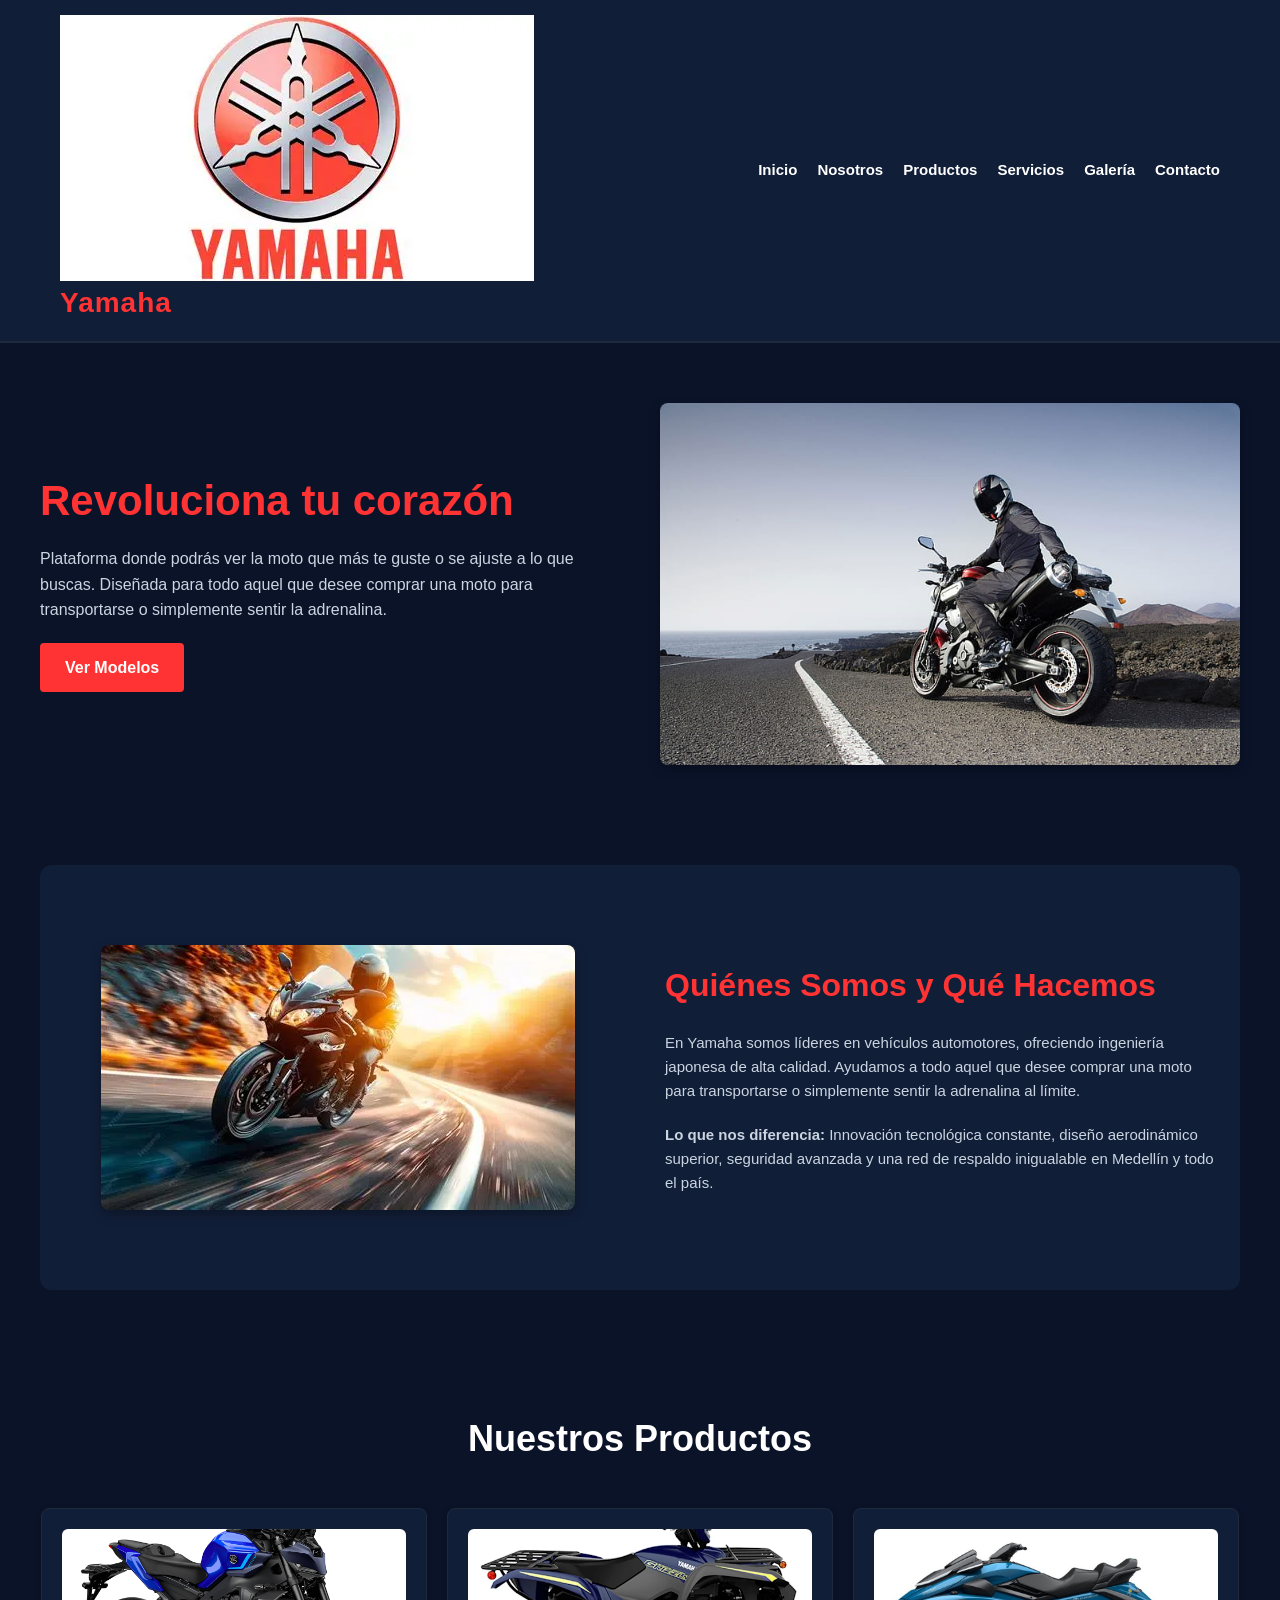
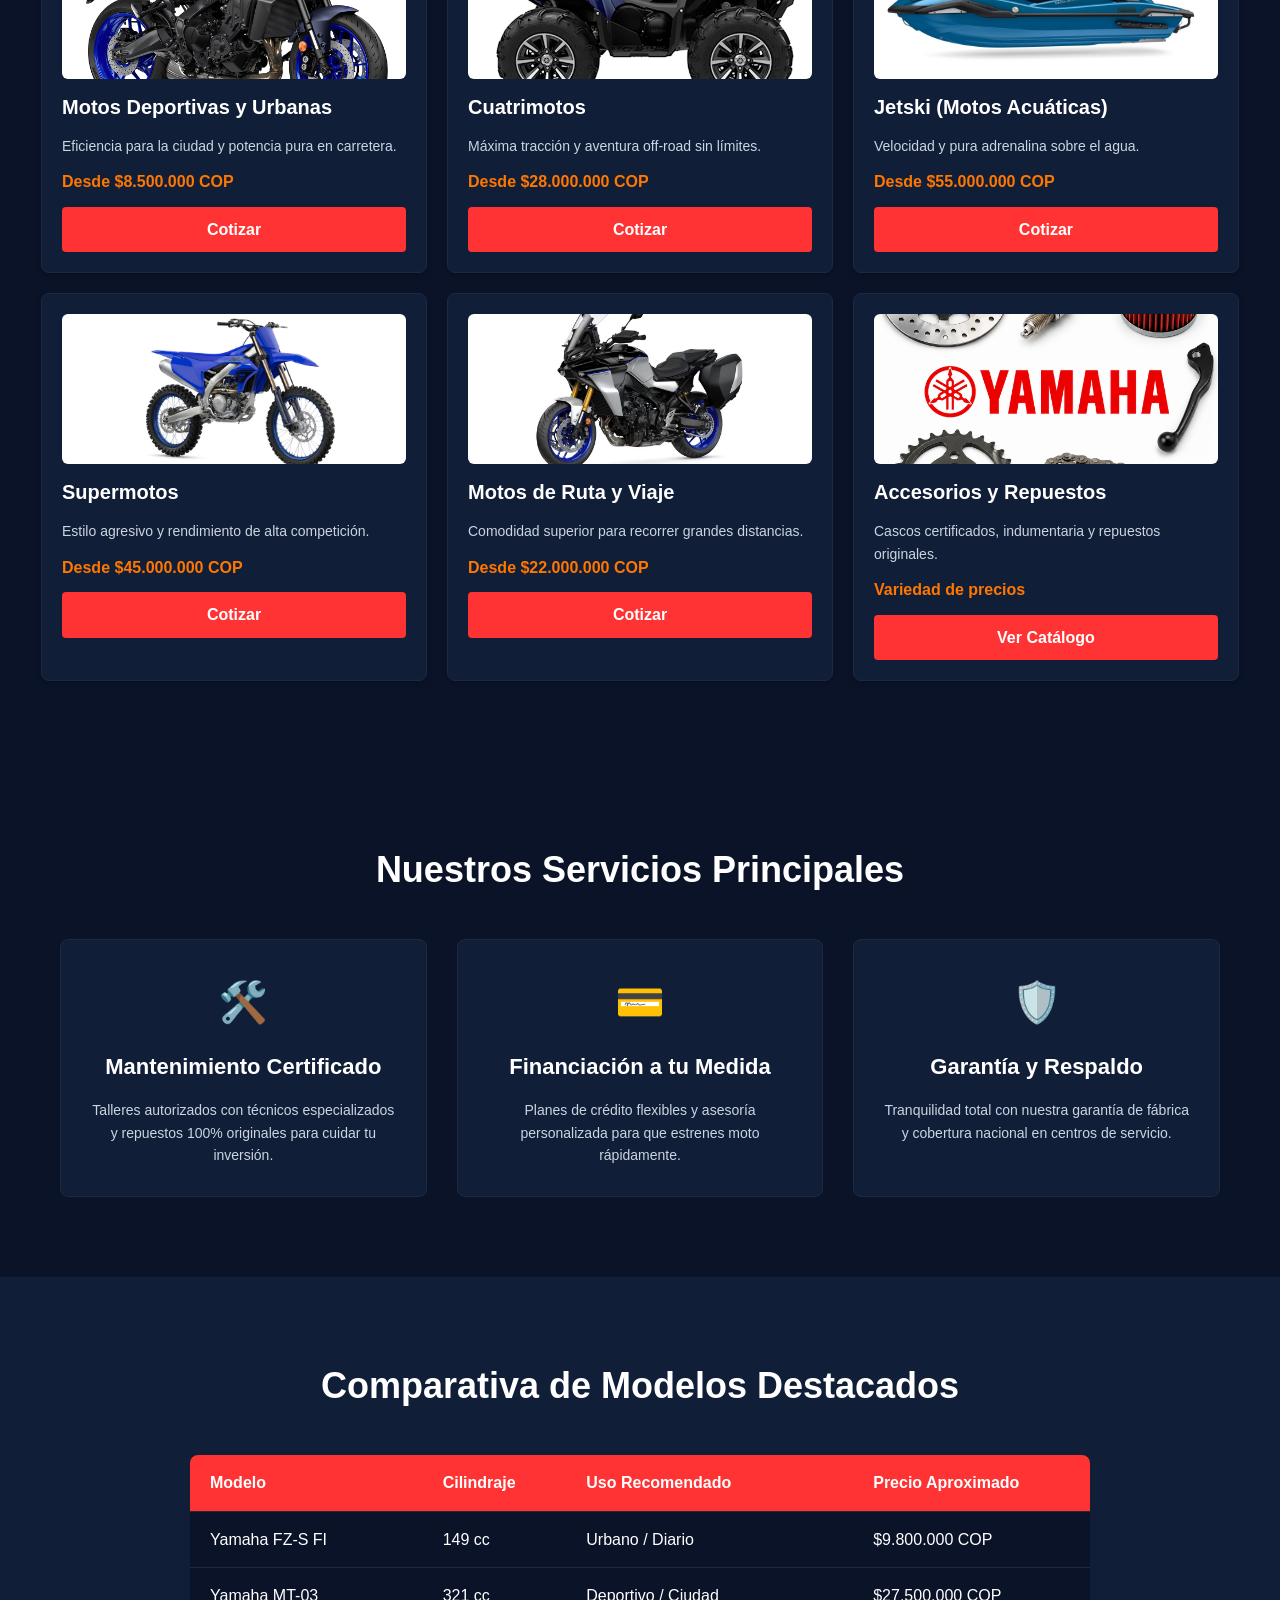
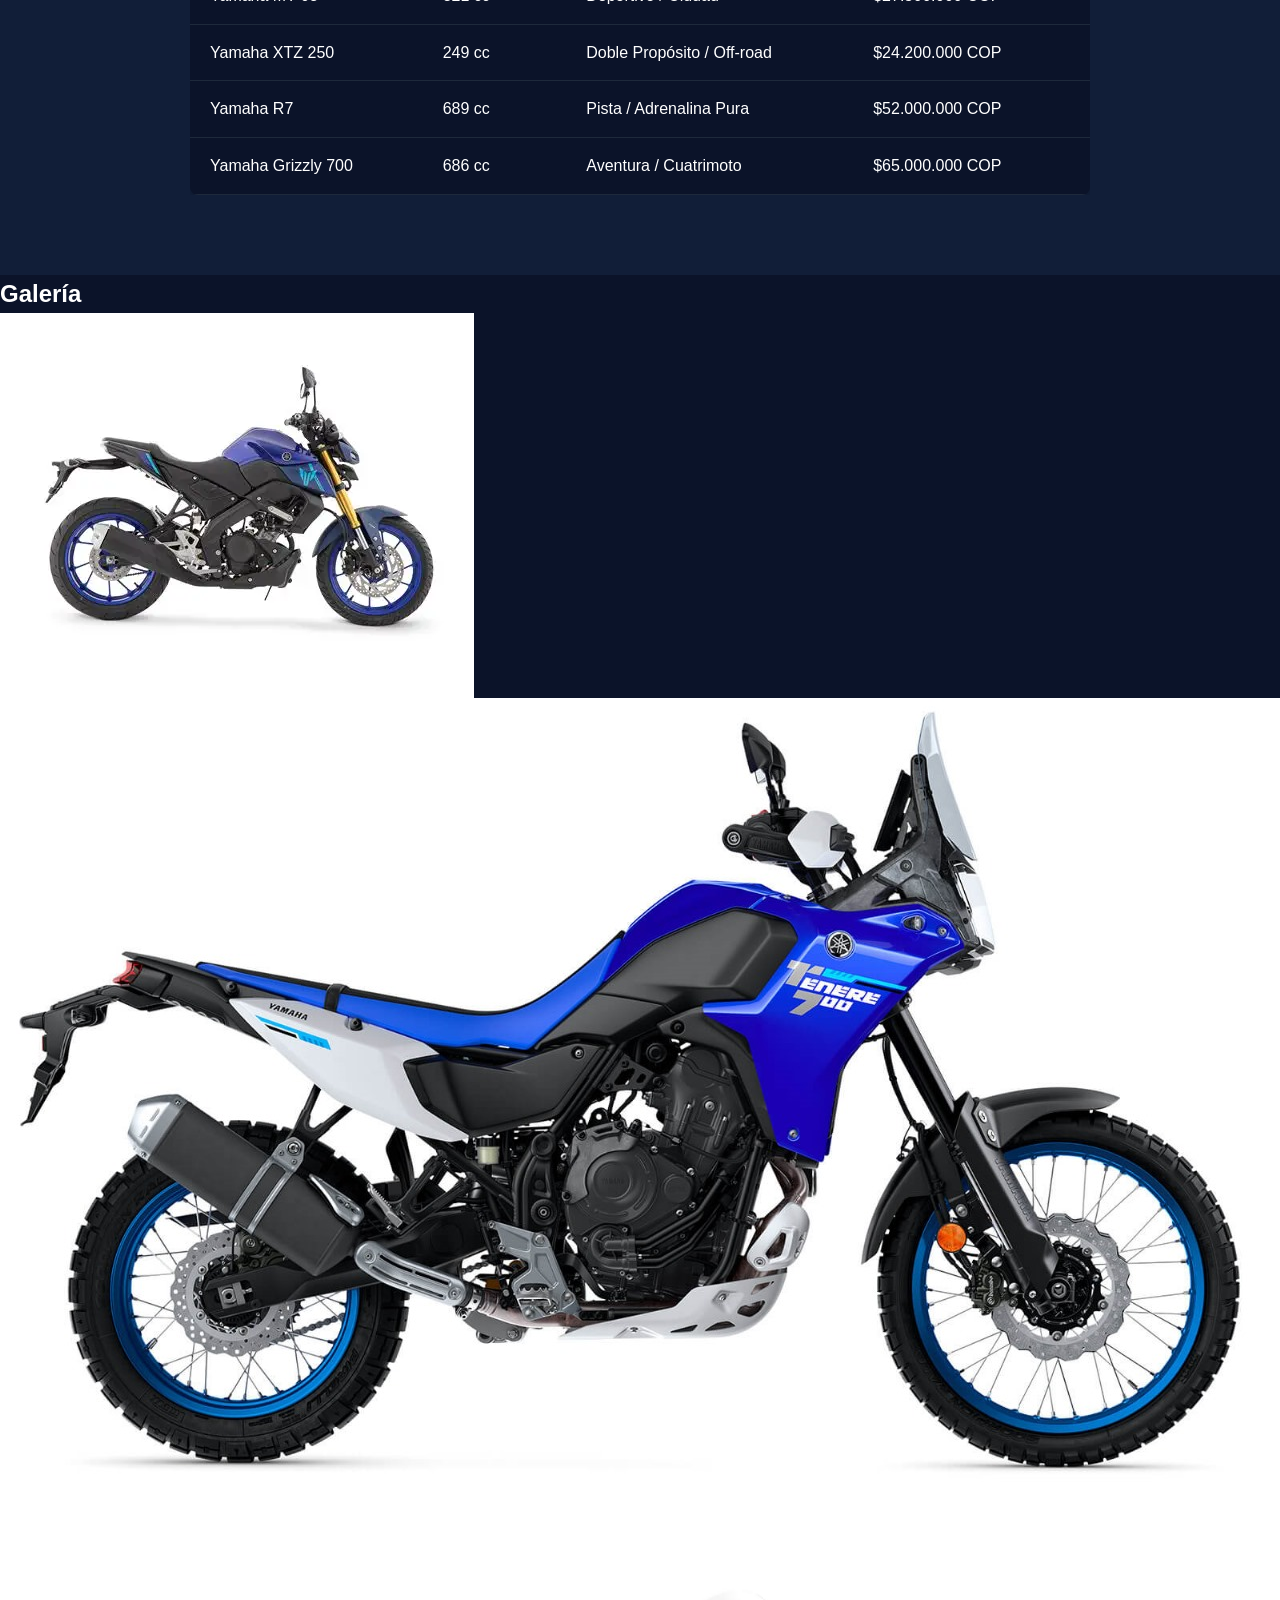
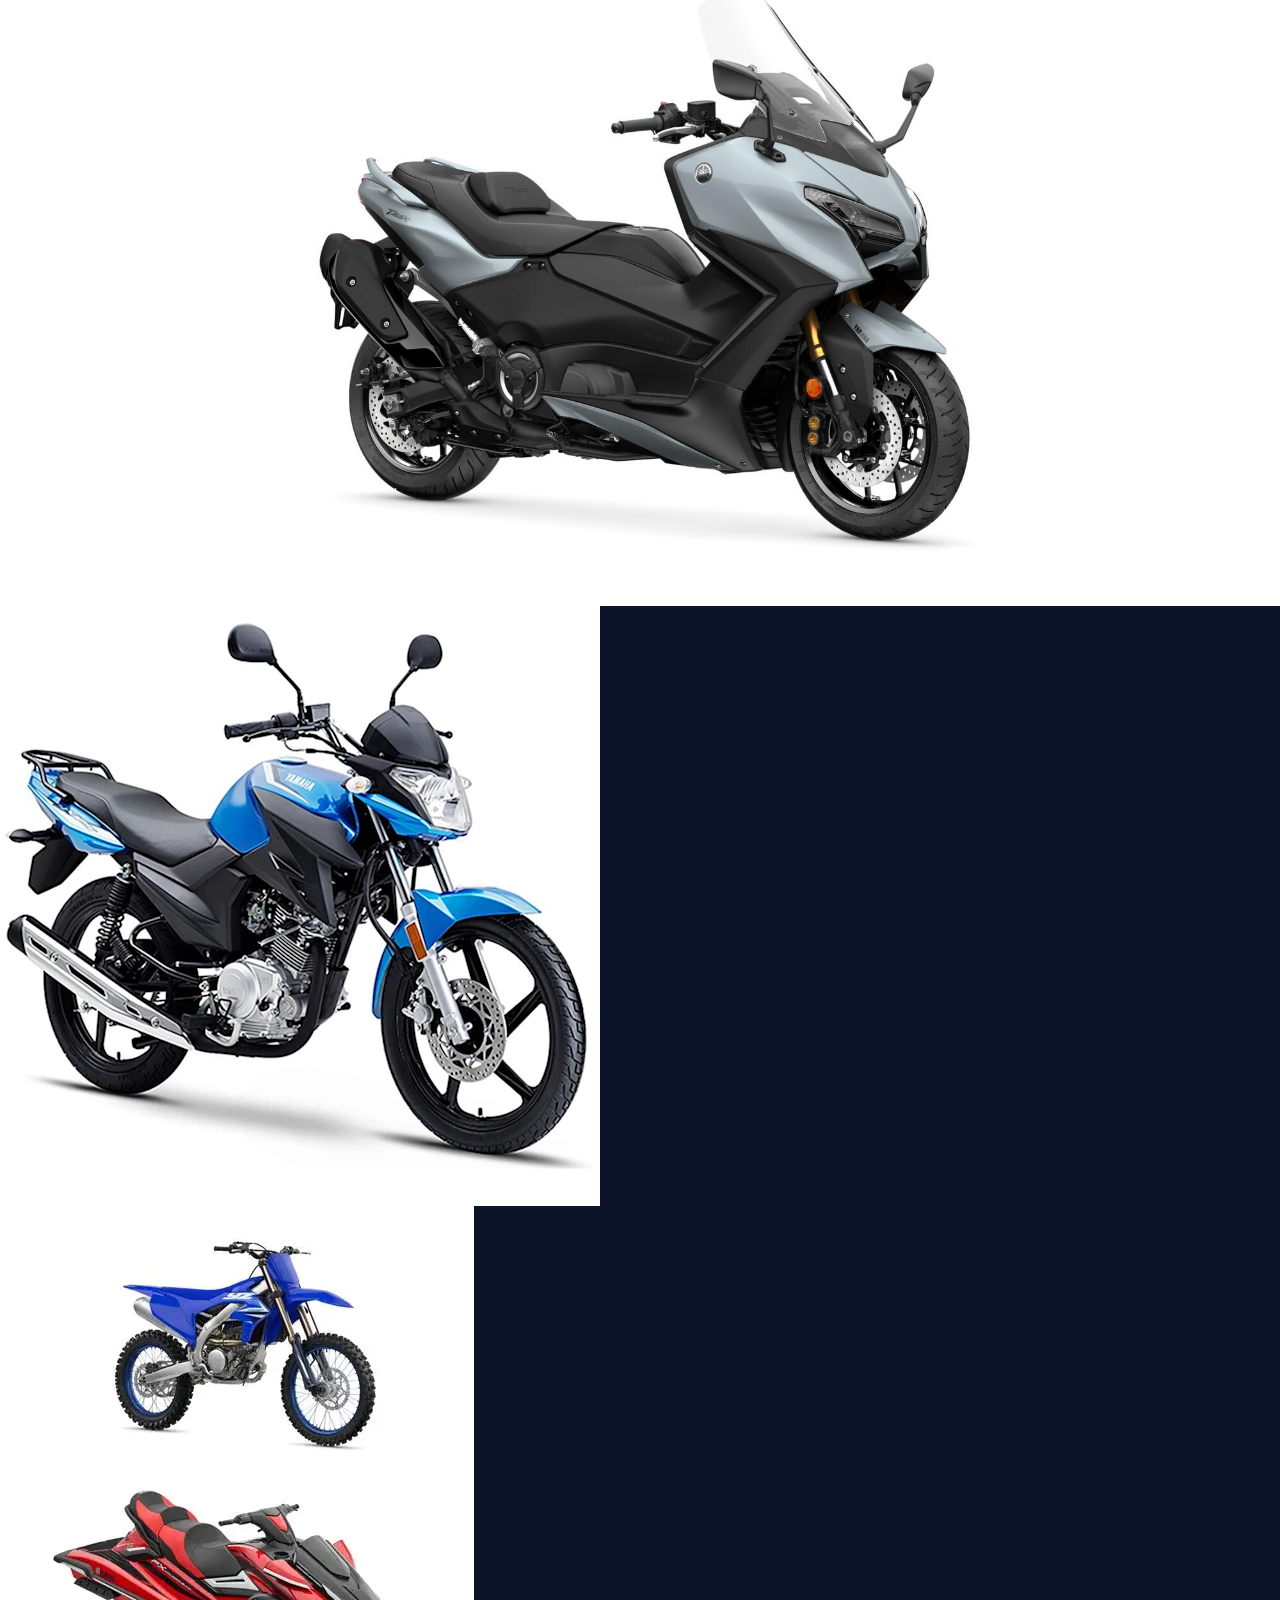
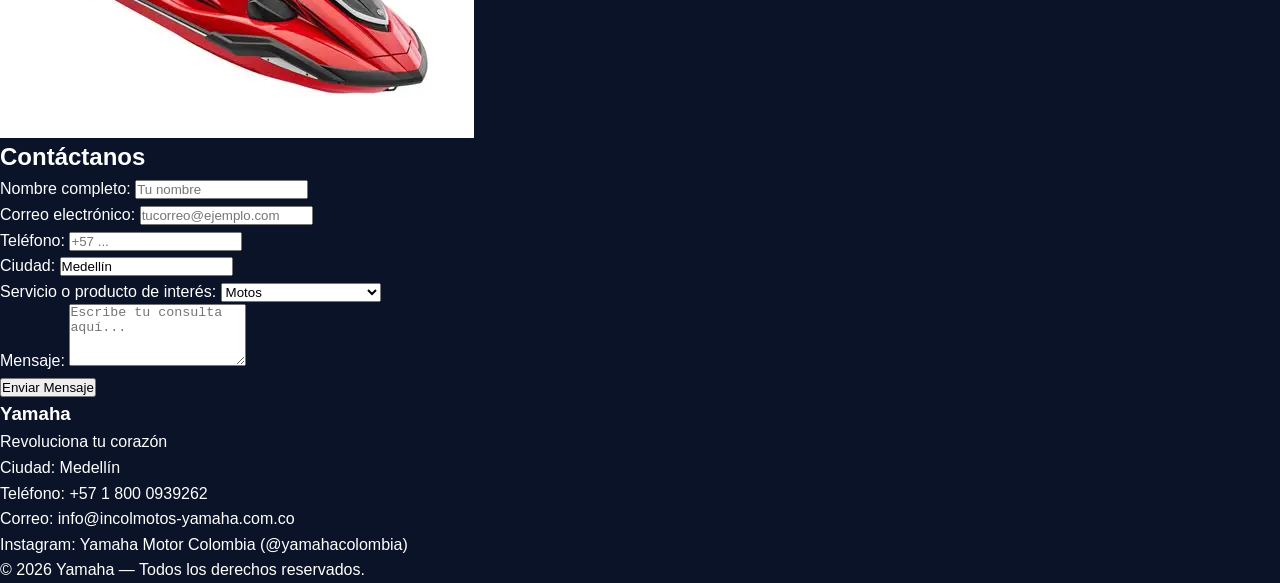
<file: index.html>
<!DOCTYPE html>
<html lang="es">
<head>
    <meta charset="UTF-8">
    <meta name="viewport" content="width=device-width, initial-scale=1.0">
    <title>Yamaha - Revoluciona tu corazón</title>
    <!-- Enlace al archivo de estilos CSS -->
    <link rel="stylesheet" href="css/style.css">
</head>
<body>

    <!-- 1. HEADER / ENCABEZADO -->
    <header class="encabezado">
        <div class="contenedor-header">
            <div class="logo">
                <img src="img/logo.webp" alt="">
                <h1>Yamaha</h1>
            </div>
            <nav class="menu">
                <a href="#inicio">Inicio</a>
                <a href="#nosotros">Nosotros</a>
                <a href="#productos">Productos</a>
                <a href="#servicios">Servicios</a>
                <a href="#galeria">Galería</a>
                <a href="#contacto">Contacto</a>
            </nav>
        </div>
    </header>

    <!-- 2. SECCIÓN HERO -->
    <section id="inicio" class="hero">
        <div class="hero-contenedor">
            <div class="hero-columna-izq">
                <h2>Revoluciona tu corazón</h2>
                <p>Plataforma donde podrás ver la moto que más te guste o se ajuste a lo que buscas. Diseñada para todo aquel que desee comprar una moto para transportarse o simplemente sentir la adrenalina.</p>
                <a href="#productos" class="boton">Ver Modelos</a>
            </div>
            <div class="hero-columna-der">
                <img src="img/hero1.jpg" alt="Motocicleta deportiva Yamaha en carretera">
            </div>
        </div>
    </section>

    <!-- 3. SECCIÓN NOSOTROS -->
    <section id="nosotros" class="nosotros">
        <div class="nosotros-contenedor">
            <div class="nosotros-imagen">
                <img src="img/hero2.webp" alt="Piloto conduciendo una moto Yamaha">
            </div>
            <div class="nosotros-texto">
                <h2>Quiénes Somos y Qué Hacemos</h2>
                <p>En Yamaha somos líderes en vehículos automotores, ofreciendo ingeniería japonesa de alta calidad. Ayudamos a todo aquel que desee comprar una moto para transportarse o simplemente sentir la adrenalina al límite.</p>
                <p><strong>Lo que nos diferencia:</strong> Innovación tecnológica constante, diseño aerodinámico superior, seguridad avanzada y una red de respaldo inigualable en Medellín y todo el país.</p>
            </div>
        </div>
    </section>

    <!-- 4. PRODUCTOS -->
    <section id="productos" class="productos">
        <h2>Nuestros Productos</h2>
        <div class="productos-contenedor">
            <!-- Tarjeta 1 -->
            <div class="producto">
                <img src="img/deportiva.png" alt="motos yamaha">
                <h3>Motos Deportivas y Urbanas</h3>
                <p>Eficiencia para la ciudad y potencia pura en carretera.</p>
                <span class="precio">Desde $8.500.000 COP</span>
                <a href="#contacto" class="boton-tarjeta">Cotizar</a>
            </div>
            <!-- Tarjeta 2 -->
            <div class="producto">
                <img src="img/cuatrimotos.webp" alt="Cuatrimotos Yamaha">
                <h3>Cuatrimotos</h3>
                <p>Máxima tracción y aventura off-road sin límites.</p>
                <span class="precio">Desde $28.000.000 COP</span>
                <a href="#contacto" class="boton-tarjeta">Cotizar</a>
            </div>
            <!-- Tarjeta 3 -->
            <div class="producto">
                <img src="img/jetski.jpg" alt="Jetski Yamaha">
                <h3>Jetski (Motos Acuáticas)</h3>
                <p>Velocidad y pura adrenalina sobre el agua.</p>
                <span class="precio">Desde $55.000.000 COP</span>
                <a href="#contacto" class="boton-tarjeta">Cotizar</a>
            </div>
            <!-- Tarjeta 4 -->
            <div class="producto">
                <img src="img/supermoto.jpg" alt="Supermotos Yamaha">
                <h3>Supermotos</h3>
                <p>Estilo agresivo y rendimiento de alta competición.</p>
                <span class="precio">Desde $45.000.000 COP</span>
                <a href="#contacto" class="boton-tarjeta">Cotizar</a>
            </div>
            <!-- Tarjeta 5 -->
            <div class="producto">
                <img src="img/adventure.avif" alt="Motos de ruta Yamaha">
                <h3>Motos de Ruta y Viaje</h3>
                <p>Comodidad superior para recorrer grandes distancias.</p>
                <span class="precio">Desde $22.000.000 COP</span>
                <a href="#contacto" class="boton-tarjeta">Cotizar</a>
            </div>
            <!-- Tarjeta 6 -->
            <div class="producto">
                <img src="img/repuestos.jpg" alt="Accesorios y repuestos Yamaha">
                <h3>Accesorios y Repuestos</h3>
                <p>Cascos certificados, indumentaria y repuestos originales.</p>
                <span class="precio">Variedad de precios</span>
                <a href="#contacto" class="boton-tarjeta">Ver Catálogo</a>
            </div>
        </div>
    </section>

    <!-- 5. BENEFICIOS O SERVICIOS -->
    <section id="servicios" class="servicios">
        <h2>Nuestros Servicios Principales</h2>
        <div class="servicios-contenedor">
            <div class="servicio">
                <div class="icono">🛠️</div>
                <h3>Mantenimiento Certificado</h3>
                <p>Talleres autorizados con técnicos especializados y repuestos 100% originales para cuidar tu inversión.</p>
            </div>
            <div class="servicio">
                <div class="icono">💳</div>
                <h3>Financiación a tu Medida</h3>
                <p>Planes de crédito flexibles y asesoría personalizada para que estrenes moto rápidamente.</p>
            </div>
            <div class="servicio">
                <div class="icono">🛡️</div>
                <h3>Garantía y Respaldo</h3>
                <p>Tranquilidad total con nuestra garantía de fábrica y cobertura nacional en centros de servicio.</p>
            </div>
        </div>
    </section>

    <!-- 6. TABLA DE COMPARACIÓN / ESPECIFICACIONES -->
    <section class="seccion-tabla">
        <h2>Comparativa de Modelos Destacados</h2>
        <div class="tabla-contenedor">
            <table class="tabla-negocio">
                <thead>
                    <tr>
                        <th>Modelo</th>
                        <th>Cilindraje</th>
                        <th>Uso Recomendado</th>
                        <th>Precio Aproximado</th>
                    </tr>
                </thead>
                <tbody>
                    <tr>
                        <td>Yamaha FZ-S FI</td>
                        <td>149 cc</td>
                        <td>Urbano / Diario</td>
                        <td>$9.800.000 COP</td>
                    </tr>
                    <tr>
                        <td>Yamaha MT-03</td>
                        <td>321 cc</td>
                        <td>Deportivo / Ciudad</td>
                        <td>$27.500.000 COP</td>
                    </tr>
                    <tr>
                        <td>Yamaha XTZ 250</td>
                        <td>249 cc</td>
                        <td>Doble Propósito / Off-road</td>
                        <td>$24.200.000 COP</td>
                    </tr>
                    <tr>
                        <td>Yamaha R7</td>
                        <td>689 cc</td>
                        <td>Pista / Adrenalina Pura</td>
                        <td>$52.000.000 COP</td>
                    </tr>
                    <tr>
                        <td>Yamaha Grizzly 700</td>
                        <td>686 cc</td>
                        <td>Aventura / Cuatrimoto</td>
                        <td>$65.000.000 COP</td>
                    </tr>
                </tbody>
            </table>
        </div>
    </section>

    <!-- 7. GALERÍA -->
    <section id="galeria" class="galeria">
        <h2>Galería</h2>
        <div class="galeria-contenedor">
            <img src="img/galeria1.webp" alt="Motocicleta deportiva Yamaha roja en exhibición">
            <img src="img/galeria2.jpeg" alt="Motociclista conduciendo una moto Yamaha en autopista">
            <img src="img/galeria3.jpg" alt="Cuatrimoto Yamaha recorriendo terreno de aventura todoterreno">
            <img src="img/galeria4.webp" alt="moto yamaha">
            <img src="img/galeria5.webp" alt="Supermoto Yamaha estacionada en la calle con diseño moderno">
            <img src="img/galeria6.webp" alt="Moto acuática Jetski Yamaha surfeando las olas a alta velocidad">
        </div>
    </section>

    <!-- 8. FORMULARIO DE CONTACTO -->
    <section id="contacto" class="contacto">
        <h2>Contáctanos</h2>
        <form class="formulario-contacto">
            <div class="grupo-formulario">
                <label for="nombre">Nombre completo:</label>
                <input type="text" id="nombre" name="nombre" required placeholder="Tu nombre">
            </div>

            <div class="grupo-formulario">
                <label for="correo">Correo electrónico:</label>
                <input type="email" id="correo" name="correo" required placeholder="tucorreo@ejemplo.com">
            </div>

            <div class="grupo-formulario">
                <label for="telefono">Teléfono:</label>
                <input type="tel" id="telefono" name="telefono" required placeholder="+57 ...">
            </div>

            <div class="grupo-formulario">
                <label for="ciudad">Ciudad:</label>
                <input type="text" id="ciudad" name="ciudad" required value="Medellín">
            </div>

            <div class="grupo-formulario">
                <label for="servicio-interes">Servicio o producto de interés:</label>
                <select id="servicio-interes" name="servicio_interes">
                    <option value="motos">Motos</option>
                    <option value="cuatrimotos">Cuatrimotos</option>
                    <option value="jetski">Jetski</option>
                    <option value="supermotos">Supermotos</option>
                    <option value="accesorios">Accesorios y repuestos</option>
                </select>
            </div>

            <div class="grupo-formulario">
                <label for="mensaje">Mensaje:</label>
                <textarea id="mensaje" name="mensaje" rows="4" placeholder="Escribe tu consulta aquí..."></textarea>
            </div>

            <button type="submit" class="boton-enviar">Enviar Mensaje</button>
        </form>
    </section>

    <!-- 9. FOOTER / PIE DE PÁGINA -->
    <footer class="pie-pagina">
        <div class="footer-contenedor">
            <h3>Yamaha</h3>
            <p>Revoluciona tu corazón</p>
            <p>Ciudad: Medellín</p>
            <p>Teléfono: +57 1 800 0939262</p>
            <p>Correo: info@incolmotos-yamaha.com.co</p>
            <p>Instagram: Yamaha Motor Colombia (@yamahacolombia)</p>
            <p class="derechos">© 2026 Yamaha — Todos los derechos reservados.</p>
        </div>
    </footer>

</body>
</html>
</file>
<file: css/style.css>
/* =========================================
   IDENTIDAD VISUAL Y VARIABLES CSS
   ========================================= */
:root {
    --color-fondo-principal: #0b1329;
    --color-fondo-secundario: #111e38;
    --color-texto: #ffffff;
    --color-texto-secundario: #cbd5e1;
    --color-principal: #ff3333;
    --color-secundario: #ff7700;
    --color-borde: #1e293b;
}

/* =========================================
   ESTILOS GENERALES Y TIPOGRAFÍA
   ========================================= */
* {
    margin: 0;
    padding: 0;
    box-sizing: border-box;
}

html {
    scroll-behavior: smooth;
}

body {
    font-family: Arial, sans-serif;
    background-color: var(--color-fondo-principal);
    color: var(--color-texto);
    line-height: 1.6;
}

h1, h2, h3 {
    font-family: Helvetica, Arial, sans-serif;
    color: var(--color-texto);
}

img {
    max-width: 100%;
    height: auto;
    display: block;
}

.img-pequeña {
    max-width: 380px;
    width: 100%;
    margin: 0 auto;
}

.img-galeria {
    width: 280px !important;
    height: 180px !important;
    object-fit: cover;
}

/* =========================================
   1. HEADER / ENCABEZADO
   ========================================= */
.encabezado {
    background-color: var(--color-fondo-secundario);
    border-bottom: 2px solid var(--color-borde);
    position: sticky;
    top: 0;
    z-index: 1000;
}

.contenedor-header {
    display: flex;
    justify-content: space-between;
    align-items: center;
    max-width: 1200px;
    margin: 0 auto;
    padding: 15px 20px;
}

.logo h1 {
    font-size: 28px;
    font-weight: bold;
    letter-spacing: 1px;
    color: var(--color-principal);
}

.menu {
    display: flex;
    gap: 20px;
}

.menu a {
    text-decoration: none;
    color: var(--color-texto);
    font-weight: bold;
    font-size: 15px;
    transition: color 0.3s ease;
}

.menu a:hover {
    color: var(--color-principal);
}

/* =========================================
   2. HERO
   ========================================= */
.hero {
    background-color: var(--color-fondo-principal);
    padding: 60px 20px;
}

.hero-contenedor {
    display: flex;
    justify-content: space-between;
    align-items: center;
    max-width: 1200px;
    margin: 0 auto;
    gap: 40px;
}

.hero-columna-izq {
    flex: 1;
    display: flex;
    flex-direction: column;
    gap: 20px;
}

.hero-columna-izq h2 {
    font-size: 42px;
    line-height: 1.2;
    color: var(--color-principal);
}

.hero-columna-izq p {
    font-size: 16px;
    color: var(--color-texto-secundario);
}

.hero-columna-der {
    flex: 1;
    display: flex;
    justify-content: center;
}

.hero-columna-der img {
    border-radius: 8px;
    box-shadow: 0 4px 12px rgba(0, 0, 0, 0.3);
}

.boton {
    display: inline-block;
    background-color: var(--color-principal);
    color: #ffffff;
    padding: 12px 25px;
    border-radius: 4px;
    text-decoration: none;
    font-weight: bold;
    width: fit-content;
    transition: background-color 0.3s ease;
}

.boton:hover {
    background-color: var(--color-secundario);
}

/* =========================================
   3. SECCIÓN NOSOTROS
   ========================================= */
.nosotros {
    padding: 80px 20px;
    max-width: 1200px;
    margin: 40px auto;
    background-color: var(--color-fondo-secundario);
    border-radius: 12px;
}

.nosotros-contenedor {
    display: flex;
    align-items: center;
    gap: 50px;
}

.nosotros-imagen {
    flex: 1;
    display: flex;
    justify-content: center;
}

.nosotros-imagen img {
    border-radius: 8px;
    box-shadow: 0 4px 12px rgba(0, 0, 0, 0.3);
}

.nosotros-texto {
    flex: 1;
    display: flex;
    flex-direction: column;
    gap: 20px;
}

.nosotros-texto h2 {
    font-size: 32px;
    color: var(--color-principal);
}

.nosotros-texto p {
    font-size: 15px;
    color: var(--color-texto-secundario);
}

/* =========================================
   4. PRODUCTOS
   ========================================= */
.productos {
    background-color: var(--color-fondo-principal);
    padding: 80px 20px;
}

.productos h2 {
    text-align: center;
    font-size: 36px;
    margin-bottom: 40px;
    color: var(--color-texto);
}

.productos-contenedor {
    display: flex;
    flex-wrap: wrap;
    gap: 20px;
    max-width: 1200px;
    margin: 0 auto;
    justify-content: center;
}

.producto {
    background-color: var(--color-fondo-secundario);
    border: 1px solid var(--color-borde);
    border-radius: 8px;
    width: calc(33.333% - 14px);
    min-width: 280px;
    padding: 20px;
    display: flex;
    flex-direction: column;
    gap: 12px;
    box-shadow: 0 2px 6px rgba(0, 0, 0, 0.2);
    transition: transform 0.3s ease, box-shadow 0.3s ease;
}

.producto:hover {
    transform: translateY(-5px);
    box-shadow: 0 8px 16px rgba(0, 0, 0, 0.4);
}

.producto img {
    border-radius: 6px;
    height: 150px;
    object-fit: cover;
    width: 100%;
}

.producto h3 {
    font-size: 20px;
    color: var(--color-texto);
}

.producto p {
    font-size: 14px;
    color: var(--color-texto-secundario);
}

.precio {
    font-weight: bold;
    color: var(--color-secundario);
    font-size: 16px;
}

.boton-tarjeta {
    display: inline-block;
    background-color: var(--color-principal);
    color: #ffffff;
    text-align: center;
    padding: 10px;
    border-radius: 4px;
    text-decoration: none;
    font-weight: bold;
    transition: background-color 0.3s ease;
}

.boton-tarjeta:hover {
    background-color: var(--color-secundario);
}

/* =========================================
   5. SERVICIOS
   ========================================= */
.servicios {
    padding: 80px 20px;
    max-width: 1200px;
    margin: 0 auto;
}

.servicios h2 {
    text-align: center;
    font-size: 36px;
    margin-bottom: 40px;
}

.servicios-contenedor {
    display: flex;
    flex-wrap: wrap;
    gap: 30px;
    justify-content: center;
}

.servicio {
    flex: 1;
    min-width: 300px;
    background-color: var(--color-fondo-secundario);
    padding: 30px;
    border-radius: 8px;
    text-align: center;
    display: flex;
    flex-direction: column;
    align-items: center;
    gap: 15px;
    border: 1px solid var(--color-borde);
}

.servicio .icono {
    font-size: 40px;
}

.servicio h3 {
    font-size: 22px;
}

.servicio p {
    font-size: 14px;
    color: var(--color-texto-secundario);
}

/* =========================================
   6. TABLA DE DATOS
   ========================================= */
.seccion-tabla {
    background-color: var(--color-fondo-secundario);
    padding: 80px 20px;
}

.seccion-tabla h2 {
    text-align: center;
    font-size: 36px;
    margin-bottom: 40px;
}

.tabla-contenedor {
    max-width: 900px;
    margin: 0 auto;
    overflow-x: auto;
}

.tabla-negocio {
    width: 100%;
    border-collapse: collapse;
    background-color: var(--color-fondo-principal);
    border-radius: 8px;
    overflow: hidden;
    box-shadow: 0 2px 8px rgba(0, 0, 0, 0.2);
}

.tabla-negocio th, 
.tabla-negocio td {
    padding: 15px 20px;
    text-align: left;
    border-bottom: 1px solid var(--color-borde);
    color: var(--color-texto);
}

.tabla-negocio th {
    background-color: var(--color-principal);
    color: #ffffff;
    font-family: Helvetica, Arial, sans-serif;
}
</file>
